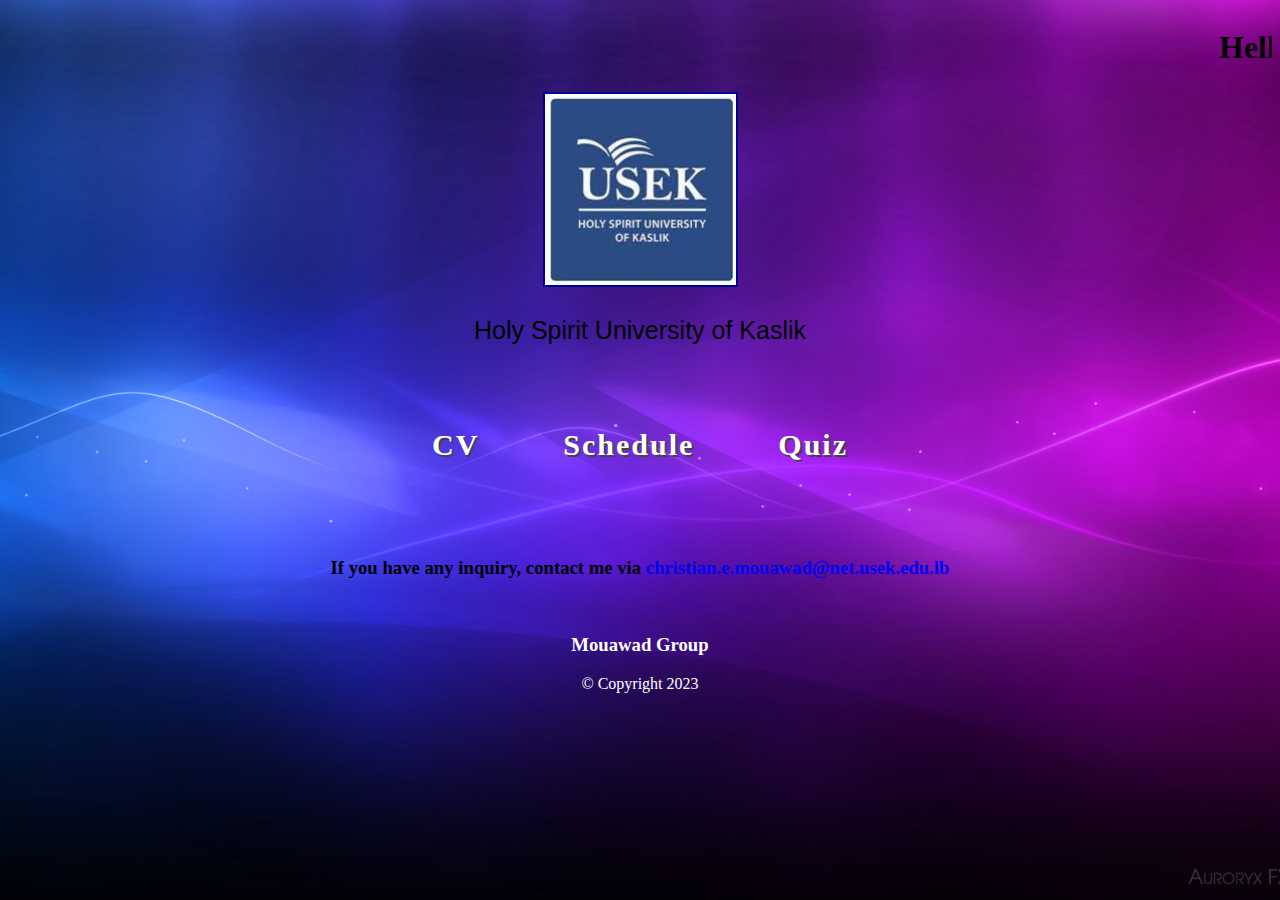
<file: index.html>
<!DOCTYPE html>

<html lang="en">

<head>

<title> My Website. </title>

<link rel="stylesheet" href="Background.css">

<style>

a.blue{
text-decoration: none;
}

a.blue:visited {
color: blue;
}

a:visited { 
color: white;
}

nav {
text-align: center;
}

nav a {
display: inline-block;
margin: 40px 40px;
text-align: center;
letter-spacing: 2px;
color: white;
font-size: 30px;
text-shadow: 2px 2px #444;
text-decoration: none;
font-weight: bold;
}

</style>

</head>

<body>

<marquee direction="left"> <h1> Hello ! Welcome to Christian Mouawad webpage. </h1> </marquee>

<div class="center"> <a href="https://www.usek.edu.lb/en/home" Target=_blank> <img id="image" src="usek.jpeg" alt="Logo"> </a> <p style="font-size:25px; font-family:sans-serif;" align=center> Holy Spirit University of Kaslik </p> </div> <br>

<nav> 
<a href="CV.html" Target=_blank> CV </a>
<a href="Schedule.html" Target=_blank> Schedule </a>
<a href="Quiz.html" Target=_blank> Quiz </a>
</nav> <br><br>

<div align=center> <h3> If you have any inquiry, contact me via <a class="blue" href="mailto:christian.e.mouawad@net.usek.edu.lb" Target=_blank> christian.e.mouawad@net.usek.edu.lb </a> </h3> </div> <br>

<footer style="text-align:center; color:white;"> <h3> Mouawad Group </h3> <p> © Copyright 2023 </p> </footer>

</body>

</html>
</file>
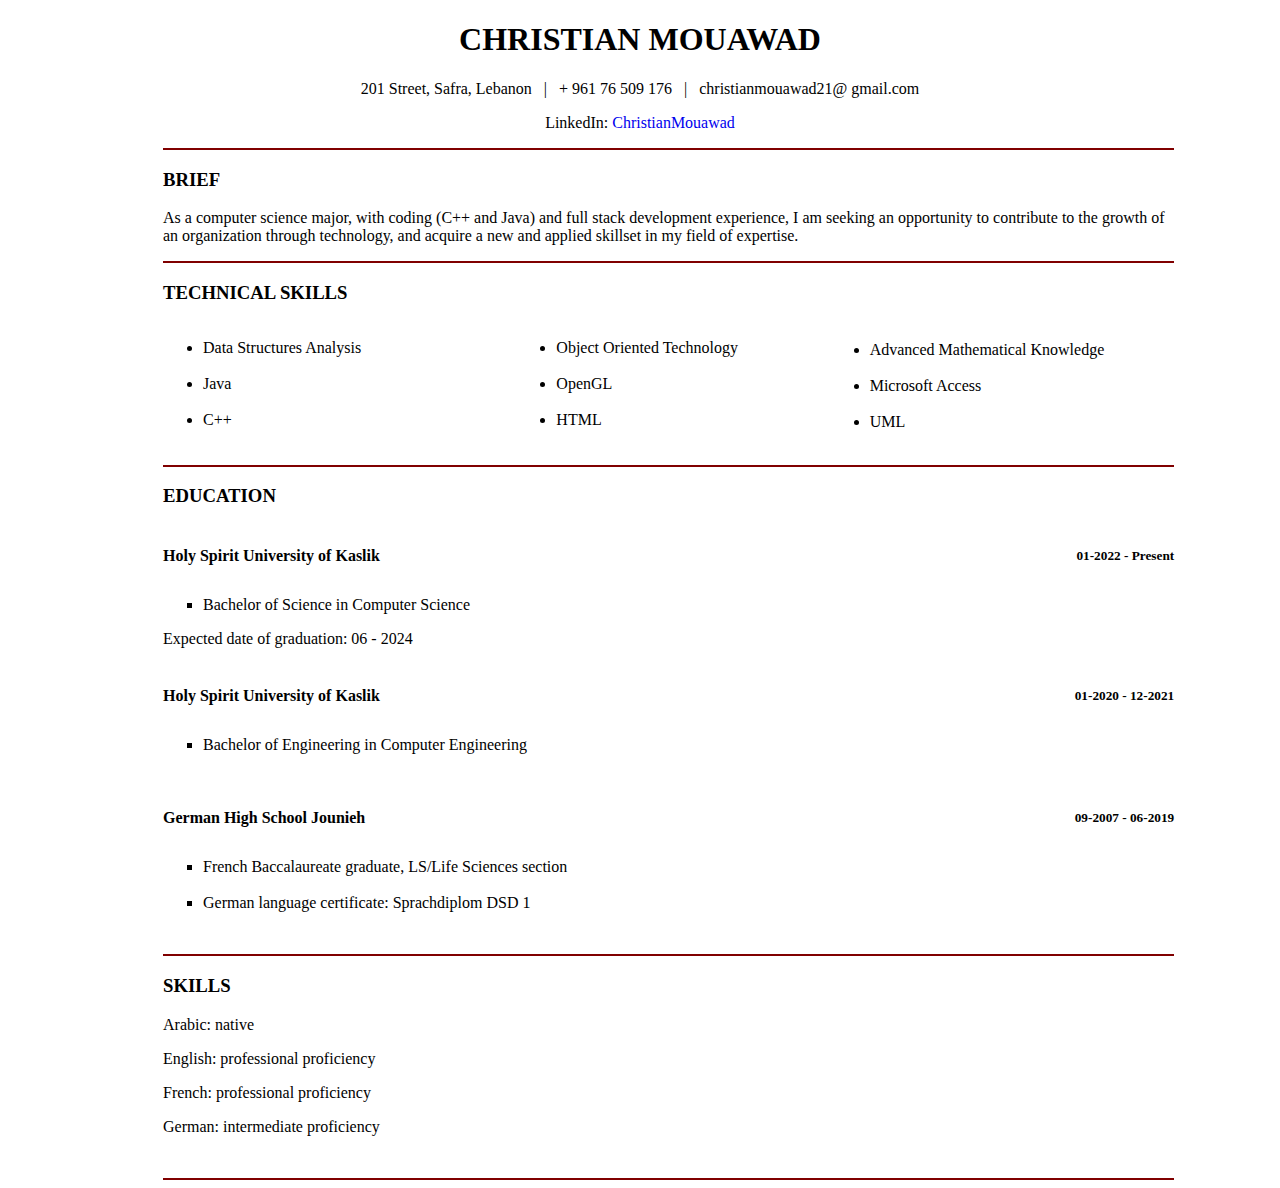
<file: CV.html>
<!DOCTYPE html>
<html lang="en">

<head>

<title> My CV. </title>

<style>

a:visited { 
color:blue; 
}

#divisions{
width: 80%;
margin-left:155px;
margin-right:140px;
}

#sameline{
width: 30%;
margin-right: 50px;
float:left;
}

</style>

</head>

<body>

<H1 align="center">CHRISTIAN MOUAWAD</H1>

<p align="center"> 201 Street, Safra, Lebanon &nbsp; | &nbsp; + 961 76 509 176 &nbsp; | &nbsp; christianmouawad21@ gmail.com </p>

<p align="center"> LinkedIn: <a style="text-decoration:none;" href ="https://www.linkedin.com/in/christian-mouawad-029a95256?lipi=urn%3Ali%3Apage%3Ad_flagship3_profile_view_base_contact_details%3BiFCFfeO7TfGjDriCPpo2Ww%3D%3D" Target=_blank> ChristianMouawad </a> </p>

<div id="divisions">
<hr color="maroon" size=2> </hr>

<H3> BRIEF </H3> 
<p> As a computer science major, with coding (C++ and Java) and full stack development experience, I am seeking an opportunity to contribute to the growth of an organization through technology, and acquire a new and applied skillset in my field of expertise.</p>
<hr color="maroon" size=2> </hr>

<H3> TECHNICAL SKILLS </H3>

<div id="sameline">
<p> <UL> <LI> Data Structures Analysis </LI> <br> <LI> Java </LI> <br> <LI> C++</LI> <br> <UL> </p>
</div>
<div id="sameline">
<p> <UL> <LI> Object Oriented Technology </LI> <br> <LI> OpenGL</LI> <br> <LI> HTML </LI> <br> </UL> </p>
</div>
<div>
<p> <UL> <br> <LI> Advanced Mathematical Knowledge </LI> <br> <LI> Microsoft Access </LI> <br> <LI> UML </LI> <br> </UL> </p>
</div>

<hr color="maroon" size=2> </hr>

<H3> EDUCATION </H3>

<H4 style="float:left; "> Holy Spirit University of Kaslik </H4>
<H5 style="float:right;"> 01-2022 - Present </H5><br><br>

<div><br><UL type=square> <LI> Bachelor of Science in Computer Science </LI> </UL>
Expected date of graduation: 06 - 2024
</div><br>

<H4 style="float:left; "> Holy Spirit University of Kaslik </H4>
<H5 style="float:right;"> 01-2020 - 12-2021 </H5><br><br>

<div><br><UL type=square> <LI> Bachelor of Engineering in Computer Engineering </LI> </UL>
</div><br>


<H4 style="float:left; "> German High School Jounieh </H4>
<H5 style="float:right;"> 09-2007 - 06-2019 </H5><br><br>

<div><br><UL type=square> <LI> French Baccalaureate graduate, LS/Life Sciences section </LI> <br> <LI> German language certificate: Sprachdiplom DSD 1 </LI> </UL>
</div><br>

<hr color="maroon" size=2> </hr>

<H3> SKILLS </H3>
<p> Arabic: native </p> 
<p> English: professional proficiency </p>
<p> French: professional proficiency </p>
<p> German: intermediate proficiency </p>

<br>

<hr color="maroon" size=2> </hr>

</body>

</html>
</file>
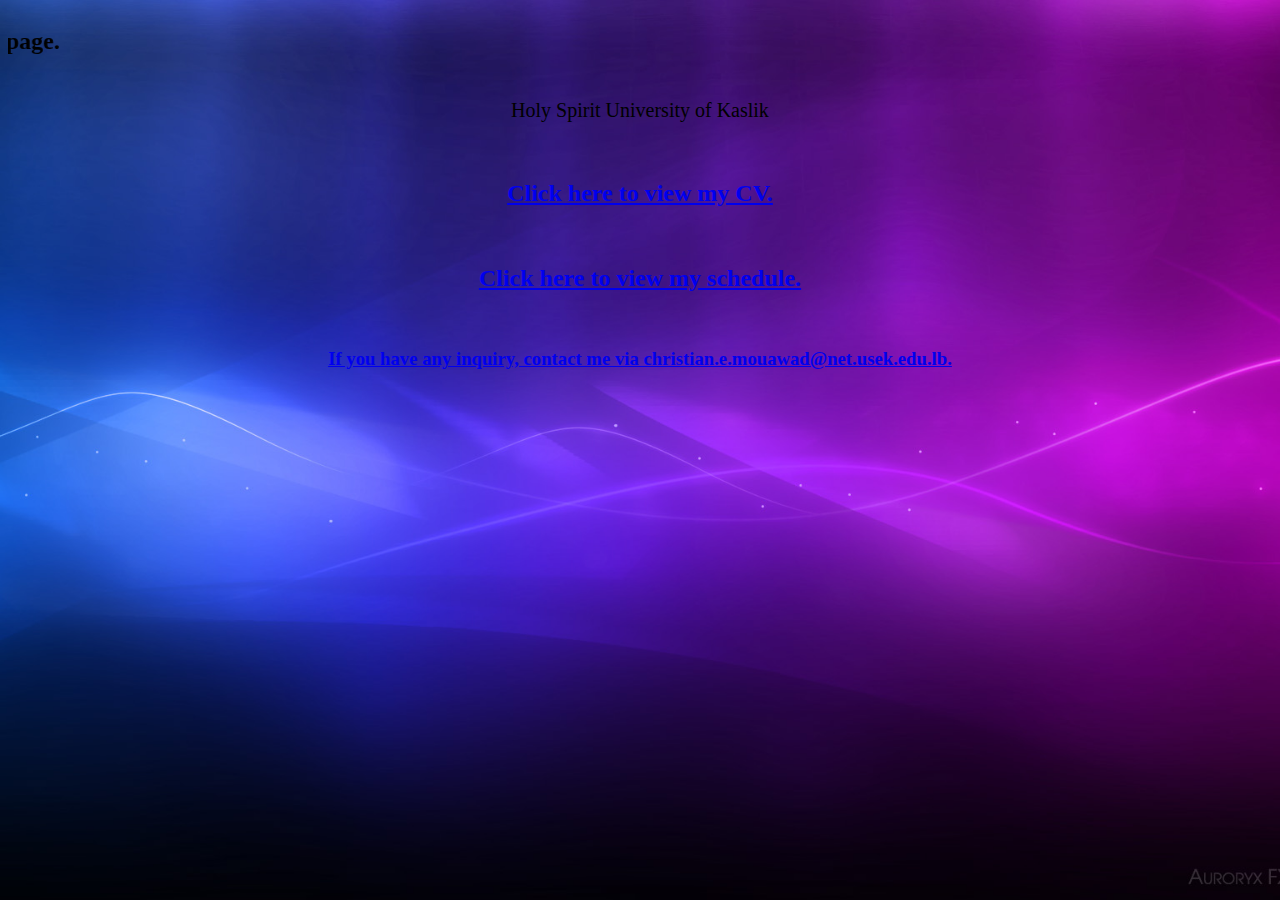
<file: MainDomain.html>
<!DOCTYPE html>

<html>

<head>

<title> My Website. </title>

<link rel="stylesheet" href="Background.css">

</head>

<body>

<marquee direction="right"> <h2> Hello ! Welcome to Christian Mouawad webpage. </h2> </marquee>

<a href="https://www.usek.edu.lb/en/home"> <p class="center" border=3> </p> </a> <p style="font-size:20px;" align=middle> Holy Spirit University of Kaslik </p> <br>

<div align=center> <a href="CV.html"> <h2> Click here to view my CV. </h2> </a> </div> <br>

<div align=center> <a href="Schedule.html"> <h2> Click here to view my schedule. </h2> </a> </div> <br>

<div align=center> <a href="mailto:christian.e.mouawad@net.usek.edu.lb"> <h3> If you have any inquiry, contact me via christian.e.mouawad@net.usek.edu.lb. </h3> </a> </div>

</body>

</html>
</file>
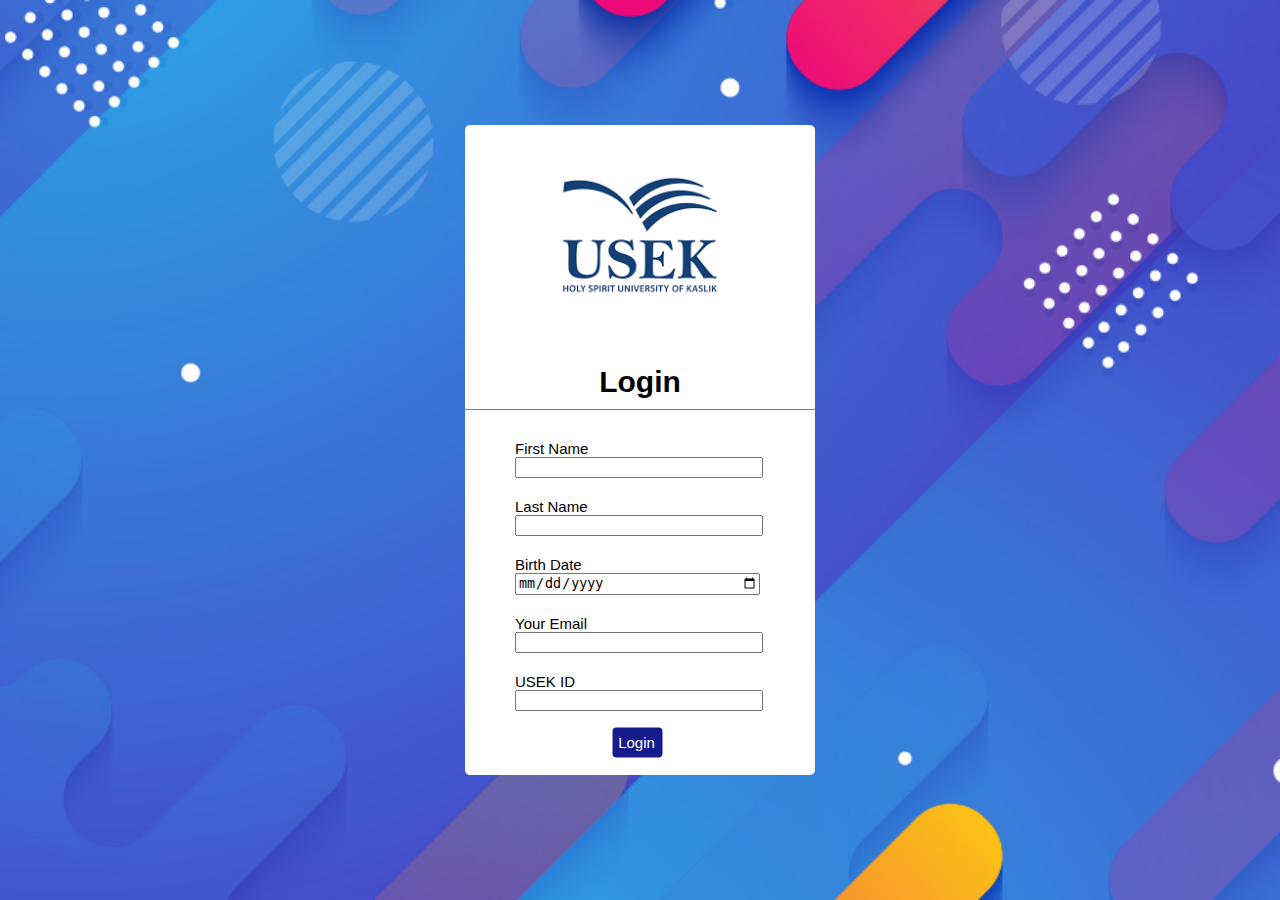
<file: Quiz.html>
<!DOCTYPE html>

<html lang="en">

<head>

<meta charset="UTF-8">

<title> My Quiz Page. </title>

<link rel="stylesheet" href="QuizBackground.css">

</head>

<body>

<div class="box" style="width:350px; height:650px; border-radius:5px; padding-left:0px; padding-right:0px;">
<img class="image" src="usek2.png" alt="Logo">
<h1> Login </h1>
<form name="form1" method="post">
<div class="field">
<label> First Name </label> 
<input type="text" id="userFirst" required> </div>
<div class="field">
<label> Last Name </label> 
<input type="text" id="userLast" required> </div>
<div class="field">
<label> Birth Date </label> 
<input type="date" id="userBirthDate" required> </div>
<div class="field">
<label> Your Email </label> 
<input type="email" id="userEmail" required> </div>
<div class="field">
<label> USEK ID </label> 
<input type="text" id="ID" required> </div>
<input type="button" id="btn" value="Login" onclick="myFunc()"> </div>
</form>
</div>

<div class="box" style="width:100px; height:50px; display:none;">
<button id="startButton" onclick="nextQuestion()">Start Quiz</button>
</div>

<div class="box" style="display:none;"> 
<div class="questions"> <h2> Q1. Number of primitive data types in Java are? </h2> </div>
<div class="options">
<input type="radio" name="1" id="Quest1"> <label> A. 6 </label> </div>
<div class="options">
<input type="radio" name="1" id="Quest2"> <label> B. 7 </label> </div>
<div class="options">
<input type="radio" name="1" id="answer1"> <label> C. 8 </label> </div>
<div class="options">
<input type="radio" name="1" id="Quest3"> <label> D. 9 </label> </div>
<footer>
<div class="qNumber"> 1 of 10 </div>
<button id="nextButton" onclick="nextQuestion()">Next</button>
</div>
</footer>

<div class="box" style="display:none;">
<div class="questions"> <h2> Q2. What is the size of float and double in java? </h2> </div>
<div class="options">
<input type="radio" name="2" id="answer2"> <label> A. 32 and 64 </label> </div>
<div class="options">
<input type="radio" name="2" id="Quest4"> <label> B. 32 and 32 </label> </div>
<div class="options">
<input type="radio" name="2" id="Quest5"> <label> C. 64 and 64 </label> </div>
<div class="options">
<input type="radio" name="2" id="Quest6"> <label> D. 64 and 32  </label> </div>
<footer>
<button id="prevButton" onclick="prevQuestion()">Prev</button>
<div class="qNumber"> 2 of 10 </div>
<button id="nextButton" onclick="nextQuestion()">Next</button>
</div>
</footer>

<div class="box" style="display:none;">
<div class="questions"> <h2> Q3. Automatic type conversion is possible in which of the possible cases? </h2> </div>
<div class="options">
<input type="radio" name="3" id="Quest7"> <label> A. Byte to int </label> </div>
<div class="options">
<input type="radio" name="3" id="answer3"> <label> B. Int to long </label> </div>
<div class="options">
<input type="radio" name="3" id="Quest8"> <label> C. Long to int </label> </div>
<div class="options">
<input type="radio" name="3" id="Quest9"> <label> D. Short to int </label> </div>
<footer>
<button id="prevButton" onclick="prevQuestion()">Prev</button>
<div class="qNumber"> 3 of 10 </div>
<button id="nextButton" onclick="nextQuestion()">Next</button>
</div>
</footer>

<div class="box" style="display:none;">
<div class="questions"> <h2> &emsp; Q4. Select the valid statement. </h2> </div>
<div class="options">
<input type="radio" name="4" id="Quest10"> <label> A. char[] ch = new char(5); </label> </div>
<div class="options">
<input type="radio" name="4" id="answer4"> <label> B. char[] ch = new char[5]; </label> </div>
<div class="options">
<input type="radio" name="4" id="Quest11"> <label> C. char[] ch = new char(); </label> </div>
<div class="options">
<input type="radio" name="4 "id="Quest12"> <label> D. char[] ch = new char[]; </label> </div>
<footer>
<button id="prevButton" onclick="prevQuestion()">Prev</button>
<div class="qNumber"> 4 of 10 </div>
<button id="nextButton" onclick="nextQuestion()">Next</button>
</div>
</footer>

<div class="box" style="display:none;">
<div class="questions"> <h2> Q5. When an array is passed to a method, what does the method receive? </h2> </div>
<div class="options">
<input type="radio" name="5" id="answer5"> <label> A. The reference of the array </label> </div>
<div class="options">
<input type="radio" name="5" id="Quest13"> <label> B. A copy of the array </label> </div>
<div class="options">
<input type="radio" name="5" id="Quest14"> <label> C. Length of the array </label> </div>
<div class="options">
<input type="radio" name="5" id="Quest15"> <label> D. Copy of the first element </label> </div>
<footer>
<button id="prevButton" onclick="prevQuestion()">Prev</button>
<div class="qNumber"> 5 of 10 </div>
<button id="nextButton" onclick="nextQuestion()">Next</button>
</div>
</footer>

<div class="box" style="display:none;">
<div class="questions"> <h2> Q6. Identify the keyword among the following that makes a variable belong to a class. </h2> </div>
<div class="options">
<input type="radio" name="6" id="Quest16"> <label> A. final </label> </div>
<div class="options">
<input type="radio" name="6" id="answer6"> <label> B. static </label> </div>
<div class="options">
<input type="radio" name="6" id="Quest17"> <label> C. volatile </label> </div>
<div class="options">
<input type="radio" name="6" id="Quest18"> <label> D. abstract </label> </div>
<footer>
<button id="prevButton" onclick="prevQuestion()">Prev</button>
<div class="qNumber"> 6 of 10 </div>
<button id="nextButton" onclick="nextQuestion()">Next</button>
</div>
</footer>

<div class="box" style="display:none;">
<div class="questions"> <h2> Q7. Identify the return type of a method that does not return any value. </h2> </div>
<div class="options">
<input type="radio" name="7" id="Quest19"> <label> A. int </label> </div>
<div class="options">
<input type="radio" name="7" id="Quest20"> <label> B. double </label> </div>
<div class="options">
<input type="radio" name="7" id="answer7"> <label> C. void </label> </div>
<div class="options">
<input type="radio" name="7" id="Quest21"> <label> D. None </label> </div>
<footer>
<button id="prevButton" onclick="prevQuestion()">Prev</button>
<div class="qNumber"> 7 of 10 </div>
<button id="nextButton" onclick="nextQuestion()">Next</button>
</div>
</footer>

<div class="box" style="display:none;">
<div class="questions"> <h2> Q8. Identify the modifier which cannot be used for constructor. </h2> </div>
<div class="options">
<input type="radio" name="8" id="Quest22"> <label> A. public </label> </div>
<div class="options">
<input type="radio" name="8" id="Quest23"> <label> B. protected </label> </div>
<div class="options">
<input type="radio" name="8" id="Quest24"> <label> C. private </label> </div>
<div class="options">
<input type="radio" name="8" id="answer8"> <label> D. static </label> </div>
<footer>
<button id="prevButton" onclick="prevQuestion()">Prev</button>
<div class="qNumber"> 8 of 10 </div>
<button id="nextButton" onclick="nextQuestion()">Next</button>
</div>
</footer>

<div class="box" style="display:none;">
<div class="questions"> <h2> Q9. Exception created by try block is caught in which block. </h2> </div>
<div class="options">
<input type="radio" name="9" id="answer9"> <label> A. catch </label> </div>
<div class="options">
<input type="radio" name="9" id="Quest25"> <label> B. throw </label> </div>
<div class="options">
<input type="radio" name="9" id="Quest26"> <label> C. final </label> </div>
<div class="options">
<input type="radio" name="9" id="Quest27"> <label> D. None </label> </div>
<footer>
<button id="prevButton" onclick="prevQuestion()">Prev</button>
<div class="qNumber"> 9 of 10 </div>
<button id="nextButton" onclick="nextQuestion()">Next</button>
</div>
</footer>

<div class="box" style="display:none;">
<div class="questions"> <h2> Q10. Where does the system stores parameters and local variables whenever a method is invoked?" </h2> </div>
<div class="options">
<input type="radio" name="10" id="Quest28"> <label> A. Heap </label> </div>
<div class="options">
<input type="radio" name="10" id="answer10"> <label> B. Stack </label> </div>
<div class="options">
<input type="radio" name="10" id="Quest29"> <label> C. Array </label> </div>
<div class="options">
<input type="radio" name="10" id="Quest30"> <label> D. Tree </label> </div>
<footer>
<button id="prevButton" onclick="prevQuestion()">Prev</button>
<div class="qNumber"> 10 of 10 </div>
<button id="nextButton" onclick="nextQuestion()">Submit</button>
</div>
</footer>

<div class="box" style="display:none;">
<div class="questions"> <h2> &nbsp; Thanks for participating in our Quiz! </h2> </div>
<div class="options">
<div> Full Name: <span id="output1"> </span>
<span id="output2"> </span> </div>
<div> Birth Date: <span id="output3"> </span> </div>
<div> Email: <span id="output4"> </span> </div>
<div> USEK ID: <span id="output5"> </span> </div>
<button id="startButton" onclick="finalGrade()"style="transform:translate(-50%,0%);">Check Result</button>
<button id="nextBtn" onclick="nextQuestion()" style="transform:translate(250%,500%);">Review</button> </div>
</div>

<div class="box" style="width:450px; height:450px; display:none;"> 
<div class="questions"> <h2> Q1. Number of primitive data types in Java are? </h2> </div>
<div class="options">
<div id="q1"> A. 6 </div> </div>
<div class="options">
<div id="q2"> B. 7 </div> </div>
<div class="options">
<div id="ans1"> C. 8 </div> </div>
<div class="options">
<div id="q3"> D. 9 </div> </div>
<footer>
<div class="qNumberNew"> 1 of 10 </div>
<button id="nextBtn" onclick="nextQuestion()">Next</button>
</div>
</footer>

<div class="box" style="width:450px; height:450px; display:none;">
<div class="questions"> <h2> Q2. What is the size of float and double in java? </h2> </div>
<div class="options">
<div id="ans2"> A. 32 and 64 </div> </div>
<div class="options">
<div id="q4"> B. 32 and 32 </div> </div>
<div class="options">
<div id="q5"> C. 64 and 64 </div> </div>
<div class="options">
<div id="q6"> D. 64 and 32 </div> </div>
<footer>
<button id="prevBtn" onclick="prevQuestion()">Prev</button>
<div class="qNumberNew"> 2 of 10 </div>
<button id="nextBtn" onclick="nextQuestion()">Next</button>
</div>
</footer>

<div class="box" style="width:450px; height:450px; display:none;">
<div class="questions"> <h2> Q3. Automatic type conversion is possible in which of the possible cases? </h2> </div>
<div class="options">
<div id="q7"> A. Byte to int </div> </div>
<div class="options">
<div id="ans3"> B. Int to long </div> </div>
<div class="options">
<div id="q8"> C. Long to int </div> </div>
<div class="options">
<div id="q9"> D. Short to int </div> </div>
<footer>
<button id="prevBtn" onclick="prevQuestion()">Prev</button>
<div class="qNumberNew"> 3 of 10 </div>
<button id="nextBtn" onclick="nextQuestion()">Next</button>
</div>
</footer>

<div class="box" style="width:450px; height:450px; display:none;">
<div class="questions"> <h2> &emsp; Q4. Select the valid statement. </h2> </div>
<div class="options">
<div id="ans4"> A. char[] ch = new char(5); </div> </div>
<div class="options">
<div id="q10"> B. char[] ch = new char[5]; </div> </div>
<div class="options">
<div id="q11"> C. char[] ch = new char(); </div> </div>
<div class="options">
<div id="q12"> D. char[] ch = new char[]; </div> </div>
<footer>
<button id="prevBtn" onclick="prevQuestion()">Prev</button>
<div class="qNumberNew"> 4 of 10 </div>
<button id="nextBtn" onclick="nextQuestion()">Next</button>
</div>
</footer>

<div class="box" style="width:450px; height:450px; display:none;">
<div class="questions"> <h2> Q5. When an array is passed to a method, what does the method receive? </h2> </div>
<div class="options">
<div id="ans5"> A. The reference of the array </div> </div>
<div class="options">
<div id="q13"> B. A copy of the array </div> </div>
<div class="options">
<div id="q14"> C. Length of the array </div> </div>
<div class="options">
<div id="q15"> D. Copy of the first element </div> </div>
<footer>
<button id="prevBtn" onclick="prevQuestion()">Prev</button>
<div class="qNumberNew"> 5 of 10 </div>
<button id="nextBtn" onclick="nextQuestion()">Next</button>
</div>
</footer>

<div class="box" style="width:450px; height:450px; display:none;">
<div class="questions"> <h2> Q6. Identify the keyword among the following that makes a variable belong to a class. </h2> </div>
<div class="options">
<div id="q16"> A. final </div> </div>
<div class="options">
<div id="ans6"> B. static </div> </div>
<div class="options">
<div id="q17"> C. volatile </div> </div>
<div class="options">
<div id="q18"> D. abstract </div> </div>
<footer>
<button id="prevBtn" onclick="prevQuestion()">Prev</button>
<div class="qNumberNew"> 6 of 10 </div>
<button id="nextBtn" onclick="nextQuestion()">Next</button>
</div>
</footer>

<div class="box" style="width:450px; height:450px; display:none;">
<div class="questions"> <h2> Q7. Identify the return type of a method that does not return any value. </h2> </div>
<div class="options">
<div id="q19"> A. int </div> </div>
<div class="options">
<div id="q20"> B. double </div> </div>
<div class="options">
<div id="ans7"> C. void </div> </div>
<div class="options">
<div id="q21"> D. None </div> </div>
<footer>
<button id="prevBtn" onclick="prevQuestion()">Prev</button>
<div class="qNumberNew"> 7 of 10 </div>
<button id="nextBtn" onclick="nextQuestion()">Next</button>
</div>
</footer>

<div class="box" style="width:450px; height:450px; display:none;">
<div class="questions"> <h2> Q8. Identify the modifier which cannot be used for constructor. </h2> </div>
<div class="options">
<div id="q22"> A. public </div> </div>
<div class="options">
<div id="q23"> B. protected </div> </div>
<div class="options">
<div id="q24"> C. private </div> </div>
<div class="options">
<div id="ans8"> D. static </div> </div>
<footer>
<button id="prevBtn" onclick="prevQuestion()">Prev</button>
<div class="qNumberNew"> 8 of 10 </div>
<button id="nextBtn" onclick="nextQuestion()">Next</button>
</div>
</footer>

<div class="box" style="width:450px; height:450px; display:none;">
<div class="questions"> <h2> Q9. Exception created by try block is caught in which block. </h2> </div>
<div class="options">
<div id="ans9"> A. catch </div> </div>
<div class="options">
<div id="q25"> B. throw </div> </div>
<div class="options">
<div id="q26"> C. final </div> </div>
<div class="options">
<div id="q27"> D. None </div> </div>
<footer>
<button id="prevBtn" onclick="prevQuestion()">Prev</button>
<div class="qNumberNew"> 9 of 10 </div>
<button id="nextBtn" onclick="nextQuestion()">Next</button>
</div>
</footer>

<div class="box" style="width:450px; height:450px; display:none;">
<div class="questions"> <h2> Q10. Where does the system stores parameters and local variables whenever a method is invoked?" </h2> </div>
<div class="options">
<div id="q28"> A. Heap </div> </div>
<div class="options">
<div id="ans10"> B. Stack </div> </div>
<div class="options">
<div id="q29"> C. Array </div> </div>
<div class="options">
<div id="q30"> D. Tree </div> </div>
<footer>
<button id="prevBtn" onclick="prevQuestion()">Prev</button>
<div class="qNumberNew"> 10 of 10 </div>
<button id="repeatBtn" onclick="nextQuestion()" style="transform:translate(250%,610%);">Finish</button>
</div>
</footer>

<script>

const correctAnswer1=document.getElementById('answer1');
const A1=document.getElementById('ans1');
const Quest1=document.getElementById('Quest1');
const Quest2=document.getElementById('Quest2');
const Quest3=document.getElementById('Quest3');
const Q1=document.getElementById('q1');
const Q2=document.getElementById('q2');
const Q3=document.getElementById('q3');

const correctAnswer2=document.getElementById('answer2');
const A2=document.getElementById('ans2');
const Quest4=document.getElementById('Quest4');
const Quest5=document.getElementById('Quest5');
const Quest6=document.getElementById('Quest6');
const Q4=document.getElementById('q4');
const Q5=document.getElementById('q5');
const Q6=document.getElementById('q6');

const correctAnswer3=document.getElementById('answer3');
const A3=document.getElementById('ans3');
const Quest7=document.getElementById('Quest7');
const Quest8=document.getElementById('Quest8');
const Quest9=document.getElementById('Quest9');
const Q7=document.getElementById('q7');
const Q8=document.getElementById('q8');
const Q9=document.getElementById('q9');

const correctAnswer4=document.getElementById('answer4');
const A4=document.getElementById('ans4');
const Quest10=document.getElementById('Quest10');
const Quest11=document.getElementById('Quest11');
const Quest12=document.getElementById('Quest12');
const Q10=document.getElementById('q10');
const Q11=document.getElementById('q11');
const Q12=document.getElementById('q12');

const correctAnswer5=document.getElementById('answer5');
const A5=document.getElementById('ans5');
const Quest13=document.getElementById('Quest13');
const Quest14=document.getElementById('Quest14');
const Quest15=document.getElementById('Quest15');
const Q13=document.getElementById('q13');
const Q14=document.getElementById('q14');
const Q15=document.getElementById('q15');

const correctAnswer6=document.getElementById('answer6');
const A6=document.getElementById('ans6');
const Quest16=document.getElementById('Quest16');
const Quest17=document.getElementById('Quest17');
const Quest18=document.getElementById('Quest18');
const Q16=document.getElementById('q16');
const Q17=document.getElementById('q17');
const Q18=document.getElementById('q18');

const correctAnswer7=document.getElementById('answer7');
const A7=document.getElementById('ans7');
const Quest19=document.getElementById('Quest19');
const Quest20=document.getElementById('Quest20');
const Quest21=document.getElementById('Quest21');
const Q19=document.getElementById('q19');
const Q20=document.getElementById('q20');
const Q21=document.getElementById('q21');

const correctAnswer8=document.getElementById('answer8');
const A8=document.getElementById('ans8');
const Quest22=document.getElementById('Quest22');
const Quest23=document.getElementById('Quest23');
const Quest24=document.getElementById('Quest24');
const Q22=document.getElementById('q22');
const Q23=document.getElementById('q23');
const Q24=document.getElementById('q24');

const correctAnswer9=document.getElementById('answer9');
const A9=document.getElementById('ans9');
const Quest25=document.getElementById('Quest25');
const Quest26=document.getElementById('Quest26');
const Quest27=document.getElementById('Quest27');
const Q25=document.getElementById('q25');
const Q26=document.getElementById('q26');
const Q27=document.getElementById('q27');

const correctAnswer10=document.getElementById('answer10');
const A10=document.getElementById('ans10');
const Quest28=document.getElementById('Quest28');
const Quest29=document.getElementById('Quest29');
const Quest30=document.getElementById('Quest30');
const Q28=document.getElementById('q28');
const Q29=document.getElementById('q29');
const Q30=document.getElementById('q30');

const nextBtn = document.getElementById('nextBtn');

nextBtn.addEventListener('click', () => {
if (correctAnswer1.checked) {
A1.style.border = "10px solid green";
A1.style.borderRadius = "10px";
A1.style.backgroundColor = "green";
}else{ if(Quest1.checked){
Q1.style.border = "10px solid red";
Q1.style.borderRadius = "10px";
Q1.style.backgroundColor = "red";
A1.style.border = "10px solid green";
A1.style.borderRadius = "10px";
A1.style.backgroundColor = "green";
}else{ if(Quest2.checked){
Q2.style.border = "10px solid red";
Q2.style.borderRadius = "10px";
Q2.style.backgroundColor = "red";
A1.style.border = "10px solid green";
A1.style.borderRadius = "10px";
A1.style.backgroundColor = "green";
}else{ if(Quest3.checked){
Q3.style.border = "10px solid red";
Q3.style.borderRadius = "10px";
Q3.style.backgroundColor = "red";
A1.style.border = "10px solid green";
A1.style.borderRadius = "10px";
A1.style.backgroundColor = "green";
}else{
A1.style.border = "10px solid green";
A1.style.borderRadius = "10px";
A1.style.backgroundColor = "green";
Q1.style.border = "10px solid red";
Q1.style.borderRadius = "10px";
Q1.style.backgroundColor = "red";
Q2.style.border = "10px solid red";
Q2.style.borderRadius = "10px";
Q2.style.backgroundColor = "red";
Q3.style.border = "10px solid red";
Q3.style.borderRadius = "10px";
Q3.style.backgroundColor = "red";
}}}}

if (correctAnswer2.checked) {
A2.style.border = "10px solid green";
A2.style.borderRadius = "10px";
A2.style.backgroundColor = "green";
}else{ if(Quest4.checked){
Q4.style.border = "10px solid red";
Q4.style.borderRadius = "10px";
Q4.style.backgroundColor = "red";
A2.style.border = "10px solid green";
A2.style.borderRadius = "10px";
A2.style.backgroundColor = "green";
}else{ if(Quest5.checked){
Q5.style.border = "10px solid red";
Q5.style.borderRadius = "10px";
Q5.style.backgroundColor = "red";
A2.style.border = "10px solid green";
A2.style.borderRadius = "10px";
A2.style.backgroundColor = "green";
}else{ if(Quest6.checked){
Q6.style.border = "10px solid red";
Q6.style.borderRadius = "10px";
Q6.style.backgroundColor = "red";
A2.style.border = "10px solid green";
A2.style.borderRadius = "10px";
A2.style.backgroundColor = "green";
}else{
A2.style.border = "10px solid green";
A2.style.borderRadius = "10px";
A2.style.backgroundColor = "green";
Q4.style.border = "10px solid red";
Q4.style.borderRadius = "10px";
Q4.style.backgroundColor = "red";
Q5.style.border = "10px solid red";
Q5.style.borderRadius = "10px";
Q5.style.backgroundColor = "red";
Q6.style.border = "10px solid red";
Q6.style.borderRadius = "10px";
Q6.style.backgroundColor = "red";
}}}}

if (correctAnswer3.checked) {
A3.style.border = "10px solid green";
A3.style.borderRadius = "10px";
A3.style.backgroundColor = "green";
}else{ if(Quest7.checked){
Q7.style.border = "10px solid red";
Q7.style.borderRadius = "10px";
Q7.style.backgroundColor = "red";
A3.style.border = "10px solid green";
A3.style.borderRadius = "10px";
A3.style.backgroundColor = "green";
}else{ if(Quest8.checked){
Q8.style.border = "10px solid red";
Q8.style.borderRadius = "10px";
Q8.style.backgroundColor = "red";
A3.style.border = "10px solid green";
A3.style.borderRadius = "10px";
A3.style.backgroundColor = "green";
}else{ if(Quest9.checked){
Q9.style.border = "10px solid red";
Q9.style.borderRadius = "10px";
Q9.style.backgroundColor = "red";
A3.style.border = "10px solid green";
A3.style.borderRadius = "10px";
A3.style.backgroundColor = "green";
}else{
A3.style.border = "10px solid green";
A3.style.borderRadius = "10px";
A3.style.backgroundColor = "green";
Q7.style.border = "10px solid red";
Q7.style.borderRadius = "10px";
Q7.style.backgroundColor = "red";
Q8.style.border = "10px solid red";
Q8.style.borderRadius = "10px";
Q8.style.backgroundColor = "red";
Q9.style.border = "10px solid red";
Q9.style.borderRadius = "10px";
Q9.style.backgroundColor = "red";
}}}}

if (correctAnswer4.checked) {
A4.style.border = "10px solid green";
A4.style.borderRadius = "10px";
A4.style.backgroundColor = "green";
}else{ if(Quest10.checked){
Q10.style.border = "10px solid red";
Q10.style.borderRadius = "10px";
Q10.style.backgroundColor = "red";
A4.style.border = "10px solid green";
A4.style.borderRadius = "10px";
A4.style.backgroundColor = "green";
}else{ if(Quest11.checked){
Q11.style.border = "10px solid red";
Q11.style.borderRadius = "10px";
Q11.style.backgroundColor = "red";
A4.style.border = "10px solid green";
A4.style.borderRadius = "10px";
A4.style.backgroundColor = "green";
}else{ if(Quest12.checked){
Q12.style.border = "10px solid red";
Q12.style.borderRadius = "10px";
Q12.style.backgroundColor = "red";
A4.style.border = "10px solid green";
A4.style.borderRadius = "10px";
A4.style.backgroundColor = "green";
}else{
A4.style.border = "10px solid green";
A4.style.borderRadius = "10px";
A4.style.backgroundColor = "green";
Q10.style.border = "10px solid red";
Q10.style.borderRadius = "10px";
Q10.style.backgroundColor = "red";
Q11.style.border = "10px solid red";
Q11.style.borderRadius = "10px";
Q11.style.backgroundColor = "red";
Q12.style.border = "10px solid red";
Q12.style.borderRadius = "10px";
Q12.style.backgroundColor = "red";
}}}}

if (correctAnswer5.checked) {
A5.style.border = "10px solid green";
A5.style.borderRadius = "10px";
A5.style.backgroundColor = "green";
}else{ if(Quest13.checked){
Q13.style.border = "10px solid red";
Q13.style.borderRadius = "10px";
Q13.style.backgroundColor = "red";
A5.style.border = "10px solid green";
A5.style.borderRadius = "10px";
A5.style.backgroundColor = "green";
}else{ if(Quest14.checked){
Q14.style.border = "10px solid red";
Q14.style.borderRadius = "10px";
Q14.style.backgroundColor = "red";
A5.style.border = "10px solid green";
A5.style.borderRadius = "10px";
A5.style.backgroundColor = "green";
}else{ if(Quest15.checked){
Q15.style.border = "10px solid red";
Q15.style.borderRadius = "10px";
Q15.style.backgroundColor = "red";
A5.style.border = "10px solid green";
A5.style.borderRadius = "10px";
A5.style.backgroundColor = "green";
}else{
A5.style.border = "10px solid green";
A5.style.borderRadius = "10px";
A5.style.backgroundColor = "green";
Q13.style.border = "10px solid red";
Q13.style.borderRadius = "10px";
Q13.style.backgroundColor = "red";
Q14.style.border = "10px solid red";
Q14.style.borderRadius = "10px";
Q14.style.backgroundColor = "red";
Q15.style.border = "10px solid red";
Q15.style.borderRadius = "10px";
Q15.style.backgroundColor = "red";
}}}}

if (correctAnswer6.checked) {
A6.style.border = "10px solid green";
A6.style.borderRadius = "10px";
A6.style.backgroundColor = "green";
}else{ if(Quest16.checked){
Q16.style.border = "10px solid red";
Q16.style.borderRadius = "10px";
Q16.style.backgroundColor = "red";
A6.style.border = "10px solid green";
A6.style.borderRadius = "10px";
A6.style.backgroundColor = "green";
}else{ if(Quest17.checked){
Q17.style.border = "10px solid red";
Q17.style.borderRadius = "10px";
Q17.style.backgroundColor = "red";
A6.style.border = "10px solid green";
A6.style.borderRadius = "10px";
A6.style.backgroundColor = "green";
}else{ if(Quest18.checked){
Q18.style.border = "10px solid red";
Q18.style.borderRadius = "10px";
Q18.style.backgroundColor = "red";
A6.style.border = "10px solid green";
A6.style.borderRadius = "10px";
A6.style.backgroundColor = "green";
}else{
A6.style.border = "10px solid green";
A6.style.borderRadius = "10px";
A6.style.backgroundColor = "green";
Q16.style.border = "10px solid red";
Q16.style.borderRadius = "10px";
Q16.style.backgroundColor = "red";
Q17.style.border = "10px solid red";
Q17.style.borderRadius = "10px";
Q17.style.backgroundColor = "red";
Q18.style.border = "10px solid red";
Q18.style.borderRadius = "10px";
Q18.style.backgroundColor = "red";
}}}}

if (correctAnswer7.checked) {
A7.style.border = "10px solid green";
A7.style.borderRadius = "10px";
A7.style.backgroundColor = "green";
}else{ if(Quest19.checked){
Q19.style.border = "10px solid red";
Q19.style.borderRadius = "10px";
Q19.style.backgroundColor = "red";
A7.style.border = "10px solid green";
A7.style.borderRadius = "10px";
A7.style.backgroundColor = "green";
}else{ if(Quest20.checked){
Q20.style.border = "10px solid red";
Q20.style.borderRadius = "10px";
Q20.style.backgroundColor = "red";
A7.style.border = "10px solid green";
A7.style.borderRadius = "10px";
A7.style.backgroundColor = "green";
}else{ if(Quest21.checked){
Q21.style.border = "10px solid red";
Q21.style.borderRadius = "10px";
Q21.style.backgroundColor = "red";
A7.style.border = "10px solid green";
A7.style.borderRadius = "10px";
A7.style.backgroundColor = "green";
}else{
A7.style.border = "10px solid green";
A7.style.borderRadius = "10px";
A7.style.backgroundColor = "green";
Q19.style.border = "10px solid red";
Q19.style.borderRadius = "10px";
Q19.style.backgroundColor = "red";
Q20.style.border = "10px solid red";
Q20.style.borderRadius = "10px";
Q20.style.backgroundColor = "red";
Q21.style.border = "10px solid red";
Q21.style.borderRadius = "10px";
Q21.style.backgroundColor = "red";
}}}}

if (correctAnswer8.checked) {
A8.style.border = "10px solid green";
A8.style.borderRadius = "10px";
A8.style.backgroundColor = "green";
}else{ if(Quest22.checked){
Q22.style.border = "10px solid red";
Q22.style.borderRadius = "10px";
Q22.style.backgroundColor = "red";
A8.style.border = "10px solid green";
A8.style.borderRadius = "10px";
A8.style.backgroundColor = "green";
}else{ if(Quest23.checked){
Q23.style.border = "10px solid red";
Q23.style.borderRadius = "10px";
Q23.style.backgroundColor = "red";
A8.style.border = "10px solid green";
A8.style.borderRadius = "10px";
A8.style.backgroundColor = "green";
}else{ if(Quest24.checked){
Q24.style.border = "10px solid red";
Q24.style.borderRadius = "10px";
Q24.style.backgroundColor = "red";
A8.style.border = "10px solid green";
A8.style.borderRadius = "10px";
A8.style.backgroundColor = "green";
}else{
A8.style.border = "10px solid green";
A8.style.borderRadius = "10px";
A8.style.backgroundColor = "green";
Q22.style.border = "10px solid red";
Q22.style.borderRadius = "10px";
Q22.style.backgroundColor = "red";
Q23.style.border = "10px solid red";
Q23.style.borderRadius = "10px";
Q23.style.backgroundColor = "red";
Q24.style.border = "10px solid red";
Q24.style.borderRadius = "10px";
Q24.style.backgroundColor = "red";
}}}}

if (correctAnswer9.checked) {
A9.style.border = "10px solid green";
A9.style.borderRadius = "10px";
A9.style.backgroundColor = "green";
}else{ if(Quest25.checked){
Q25.style.border = "10px solid red";
Q25.style.borderRadius = "10px";
Q25.style.backgroundColor = "red";
A9.style.border = "10px solid green";
A9.style.borderRadius = "10px";
A9.style.backgroundColor = "green";
}else{ if(Quest26.checked){
Q26.style.border = "10px solid red";
Q26.style.borderRadius = "10px";
Q26.style.backgroundColor = "red";
A9.style.border = "10px solid green";
A9.style.borderRadius = "10px";
A9.style.backgroundColor = "green";
}else{ if(Quest27.checked){
Q27.style.border = "10px solid red";
Q27.style.borderRadius = "10px";
Q27.style.backgroundColor = "red";
A9.style.border = "10px solid green";
A9.style.borderRadius = "10px";
A9.style.backgroundColor = "green";
}else{
A9.style.border = "10px solid green";
A9.style.borderRadius = "10px";
A9.style.backgroundColor = "green";
Q25.style.border = "10px solid red";
Q25.style.borderRadius = "10px";
Q25.style.backgroundColor = "red";
Q26.style.border = "10px solid red";
Q26.style.borderRadius = "10px";
Q26.style.backgroundColor = "red";
Q27.style.border = "10px solid red";
Q27.style.borderRadius = "10px";
Q27.style.backgroundColor = "red";
}}}}

if (correctAnswer10.checked) {
A10.style.border = "10px solid green";
A10.style.borderRadius = "10px";
A10.style.backgroundColor = "green";
}else{ if(Quest28.checked){
Q28.style.border = "10px solid red";
Q28.style.borderRadius = "10px";
Q28.style.backgroundColor = "red";
A10.style.border = "10px solid green";
A10.style.borderRadius = "10px";
A10.style.backgroundColor = "green";
}else{ if(Quest29.checked){
Q29.style.border = "10px solid red";
Q29.style.borderRadius = "10px";
Q29.style.backgroundColor = "red";
A10.style.border = "10px solid green";
A10.style.borderRadius = "10px";
A10.style.backgroundColor = "green";
}else{ if(Quest30.checked){
Q30.style.border = "10px solid red";
Q30.style.borderRadius = "10px";
Q30.style.backgroundColor = "red";
A10.style.border = "10px solid green";
A10.style.borderRadius = "10px";
A10.style.backgroundColor = "green";
}else{
A10.style.border = "10px solid green";
A10.style.borderRadius = "10px";
A10.style.backgroundColor = "green";
Q28.style.border = "10px solid red";
Q28.style.borderRadius = "10px";
Q28.style.backgroundColor = "red";
Q29.style.border = "10px solid red";
Q29.style.borderRadius = "10px";
Q29.style.backgroundColor = "red";
Q30.style.border = "10px solid red";
Q30.style.borderRadius = "10px";
Q30.style.backgroundColor = "red";
}}}}

});

const fName=document.getElementById('userFirst');
const lName=document.getElementById('userLast');
const Email=document.getElementById('userEmail');
const bDate=document.getElementById('userBirthDate');
const idNb=document.getElementById('ID');
const out1=document.getElementById('output1');
const out2=document.getElementById('output2');
const out3=document.getElementById('output3');
const out4=document.getElementById('output4');
const out5=document.getElementById('output5');
const button=document.getElementById('btn');

function showInfo(){
out1.innerHTML=fName.value;
out2.innerHTML=lName.value;
out3.innerHTML=bDate.value;
out4.innerHTML=Email.value;
out5.innerHTML=idNb.value;
}

btn.addEventListener('click',showInfo);

function myFunc() {
var First = document.forms["form1"]["userFirst"].value;
var Last = document.forms["form1"]["userLast"].value;
var Numb = document.forms["form1"]["ID"].value;
var Email = document.forms["form1"]["userEmail"].value;
var Date = document.forms["form1"]["userBirthDate"].value;

if (First == "" || Last == "" || Numb == "" || Email == "" || Date=="") 
{
alert("Please enter your information.");
} else {
    if (isNaN(Numb)) {
      alert("USEK ID must be only numbers.");
    } else if (Numb.length != 9) {
      alert("USEK ID must be 9 digits.");
    } else if (!isValidEmail(Email)) {
      alert("Please enter a valid email address.");
    } else {
      nextQuestion();
      showInfo();
    }
  }
}

function isValidEmail(email) {
var emailRegex = /^[\w-\.]+@([\w-]+\.)+[\w-]{2,4}$/;
return emailRegex.test(email);
}

var boxes = document.getElementsByClassName('box');
var currentIndex = 0;

boxes[currentIndex].style.display = 'block';

function nextQuestion() {
boxes[currentIndex].style.display = 'none';
currentIndex++;
boxes[currentIndex].style.display = 'block';
}

function prevQuestion() {
if(currentIndex==2){
boxes[currentIndex+1].style.display = 'none';
boxes[currentIndex].style.display = 'block';
}else{
boxes[currentIndex].style.display = 'none';
currentIndex--;
boxes[currentIndex].style.display = 'block';
}
}

const prevBtn = document.getElementById('prevButton');
prevBtn.addEventListener('click', function() {
  prevQuestion();
});

const repeatBtn=document.getElementById('repeatBtn');
repeatBtn.addEventListener('click', function() {
currentIndex = 11;
nextQuestion();
});

function finalGrade(){
var result=0;
if(correctAnswer1.checked){
result++;
}
if(correctAnswer2.checked){
result++;
}
if(correctAnswer3.checked){
result++;
}
if(correctAnswer4.checked){
result++;
}
if(correctAnswer5.checked){
result++;
}
if(correctAnswer6.checked){
result++;
}
if(correctAnswer7.checked){
result++;
}
if(correctAnswer8.checked){
result++;
}
if(correctAnswer9.checked){
result++;
}
if(correctAnswer10.checked){
result++;
}
if(result==10){
alert("Your final result is: "+result+ "/10" + "  Excellent Work!");
}else{if(result==9 || result==8){
alert("Your final result is: "+result+ "/10" + "  Good Job!");
}else{if(result<=4){
alert("Your final result is: "+result+ "/10" + "  Terrible Work :(" );
}else{
alert("Your final result is: "+result+ "/10");
}}}}

</script>

</body>

</html>
</file>
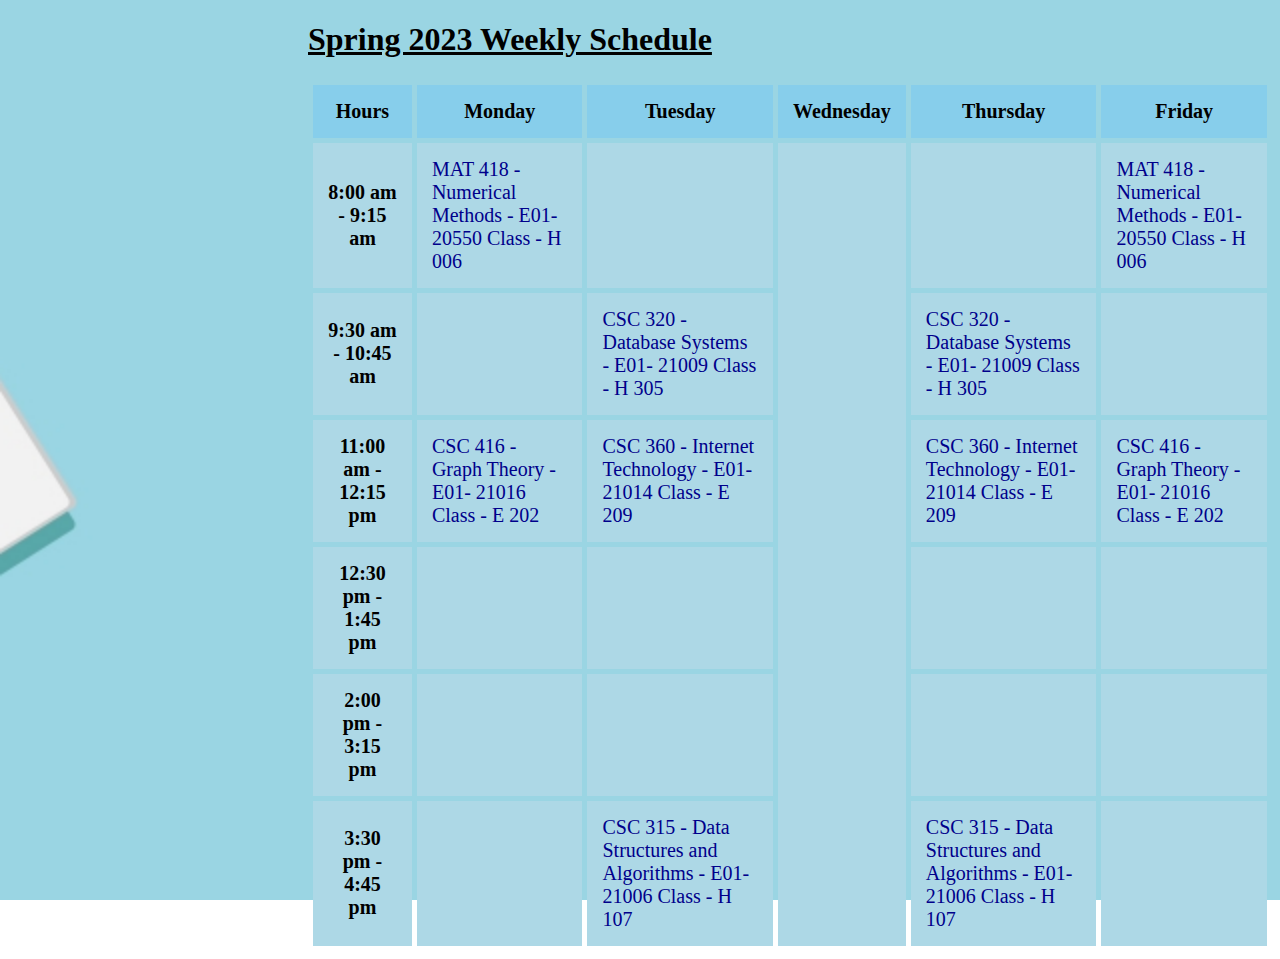
<file: Schedule.html>
<!DOCTYPE html>
<html lang="en">

<head>

<title> My Schedule. </title>

<link rel="stylesheet" href="ScheduleBackground.css">

</head>

<h1> Spring 2023 Weekly Schedule </h1>

<table cellpadding=15 cellspacing=5 align=center>

<tbody>

<tr style="background-color:skyblue"> 

<th> Hours </th>
<th> Monday </th> 
<th> Tuesday </th> 
<th> Wednesday </th>
<th> Thursday </th>
<th> Friday </th>

</tr>

<tr> 

<th> 8:00 am - 9:15 am </th>
<td style="color:darkblue"> MAT 418 - Numerical Methods - E01- 20550 Class - H 006 </td> 
<td> </td> 
<td rowspan=6> </td>
<td> </td>
<td style="color:darkblue"> MAT 418 - Numerical Methods - E01- 20550 Class - H 006 </td> 

</tr>

<tr>

<th> 9:30 am - 10:45 am </th>
<td> </td>
<td style="color:darkblue"> CSC 320 - Database Systems - E01- 21009 Class - H 305 </td>
<td style="color:darkblue"> CSC 320 - Database Systems - E01- 21009 Class - H 305 </td>
<td> </td>


</tr>

<tr>

<th> 11:00 am - 12:15 pm </th>
<td style="color:darkblue"> CSC 416 - Graph Theory - E01- 21016 Class - E 202 </td>
<td style="color:darkblue"> CSC 360 - Internet Technology - E01- 21014 Class - E 209 </td>
<td style="color:darkblue"> CSC 360 - Internet Technology - E01- 21014 Class - E 209 </td>
<td style="color:darkblue"> CSC 416 - Graph Theory - E01- 21016 Class - E 202 </td>

</tr>

<tr>

<th> 12:30 pm - 1:45 pm </th>
<td> </td>
<td> </td>
<td> </td>
<td> </td>
</tr>

<tr>

<th> 2:00 pm - 3:15 pm </th>
<td> </td>
<td> </td> 
<td> </td>
<td> </td>

</tr>

<tr>

<th> 3:30 pm - 4:45 pm </th>
<td> </td>
<td style="color:darkblue"> CSC 315 - Data Structures and Algorithms - E01- 21006 Class - H 107 </td>
<td style="color:darkblue"> CSC 315 - Data Structures and Algorithms - E01- 21006 Class - H 107 </td>
<td> </td>

</tr>

</tbody> 

</table>

</html>
</file>
<file: Background.css>
body{
background-image: url("Background.jpg");
background-size:cover;
background-repeat: no-repeat;
background-position: center;
background-attachment: fixed;
}

#image{
width: 191px;
height: 191px;
border: 2px solid darkblue;
}

.center{
text-align:center;
}
</file>
<file: QuizBackground.css>
body{
font-family:arial;
font-size:15px;
background-image: url("QuizBackground.jpg");
background-size:cover;
background-repeat: no-repeat;
background-position: center;
background-attachment: fixed;
}

.box{
position:absolute;
top:50%;
left:50%;
transform: translate(-50%, -50%);
width:400px;
height:400px;
background:white;
border-radius:10px;
padding-left:10px;
padding-right:10px;
}

.image{
display: block;  
margin-left:auto;  
margin-right:auto; 
width:220px;  
height:220px;
}

.box h1{
text-align:center;
padding-bottom:10px;
border-bottom: 1px solid grey;
}

.box form{
padding-top:10px;
padding-left:50px;
}

.field{
padding-bottom:20px;
}

.field input{
width:80%;
}

.questions h2{
background-color:#151b8d;
color:white;
display:flex;
justify-content:space-between;
text-align:center;
margin-left:-11px;
margin-right:-11px;
margin-top:-4px;
border-top-left-radius:10px;
border-top-right-radius:10px;
padding-top:15px;
padding-bottom:25px;
padding-right:-10px;
padding-left:5px;
}

.options {
text-align:center;
font-size:20px;
padding-top:10px;
margin-bottom:20px;
}

#startButton{
position:absolute;
top:50%;
left:50%;
transform:translate(-50%,-50%);
background-color:#151b8d;
width:200px;
height:100px;
border:none;
color:white;
padding:20px 30px 20px 30px;
text-align:center;
text-decoration:none;
display:inline-block;
font-size:25px;
border-radius:10px;
transition-duration:0.5s;
cursor:pointer;
}

#nextButton{
position:absolute;
top:50%;
left:50%;
transform:translate(250%,500%);
background-color:#151b8d;
width:50px;
height:30px;
border:none;
color:white;
padding:2px 4px 4px 2px;
text-align:center;
text-decoration:none;
display:inline-block;
font-size:15px;
border-radius:4px;
transition-duration:0.5s;
cursor:pointer;
}

#prevButton{
position:absolute;
top:50%;
left:50%;
transform:translate(-350%,500%);
background-color:#151b8d;
width:50px;
height:30px;
border:none;
color:white;
padding:2px 4px 4px 2px;
text-align:center;
text-decoration:none;
display:inline-block;
font-size:15px;
border-radius:4px;
transition-duration:0.5s;
cursor:pointer;
}

#btn{
position:absolute;
top:50%;
left:50%;
transform:translate(-55%,925%);
background-color:#151b8d;
width:50px;
height:30px;
border:none;
color:white;
padding:2px 4px 4px 2px;
text-align:center;
text-decoration:none;
display:inline-block;
font-size:15px;
border-radius:4px;
transition-duration:0.5s;
cursor:pointer;
}

.qNumber{
position:absolute;
top:50%;
left:50%;
transform:translate(-50%,875%);
padding-left:10px;
}

.qNumberNew{
position:absolute;
top:50%;
left:50%;
transform:translate(-55%,1050%);
padding-left:10px;
}

#nextBtn{
position:absolute;
top:50%;
left:50%;
transform:translate(250%,610%);
background-color:#151b8d;
width:50px;
height:30px;
border:none;
color:white;
padding:2px 4px 4px 2px;
text-align:center;
text-decoration:none;
display:inline-block;
font-size:15px;
border-radius:4px;
transition-duration:0.5s;
cursor:pointer;
}

#prevBtn{
position:absolute;
top:50%;
left:50%;
transform:translate(-350%,610%);
background-color:#151b8d;
width:50px;
height:30px;
border:none;
color:white;
padding:2px 4px 4px 2px;
text-align:center;
text-decoration:none;
display:inline-block;
font-size:15px;
border-radius:4px;
transition-duration:0.5s;
cursor:pointer;
}


#repeatBtn{
position:absolute;
top:50%;
left:50%;
transform:translate(250%,500%);
background-color:#151b8d;
width:50px;
height:30px;
border:none;
color:white;
padding:2px 4px 4px 2px;
text-align:center;
text-decoration:none;
display:inline-block;
font-size:15px;
border-radius:4px;
transition-duration:0.5s;
cursor:pointer;
}
</file>
<file: ScheduleBackground.css>
body{
background-image: url("ScheduleBackground.jpg");
background-size:cover;
background-repeat: no-repeat;
background-position: center;
background-attachment: fixed;
overflow: hidden;
}

table{
margin-left:300px;
font-size:20px;
}

h1{
margin-left:300px;
text-decoration: underline;
}

tr{
background-color: lightblue;
}
</file>
